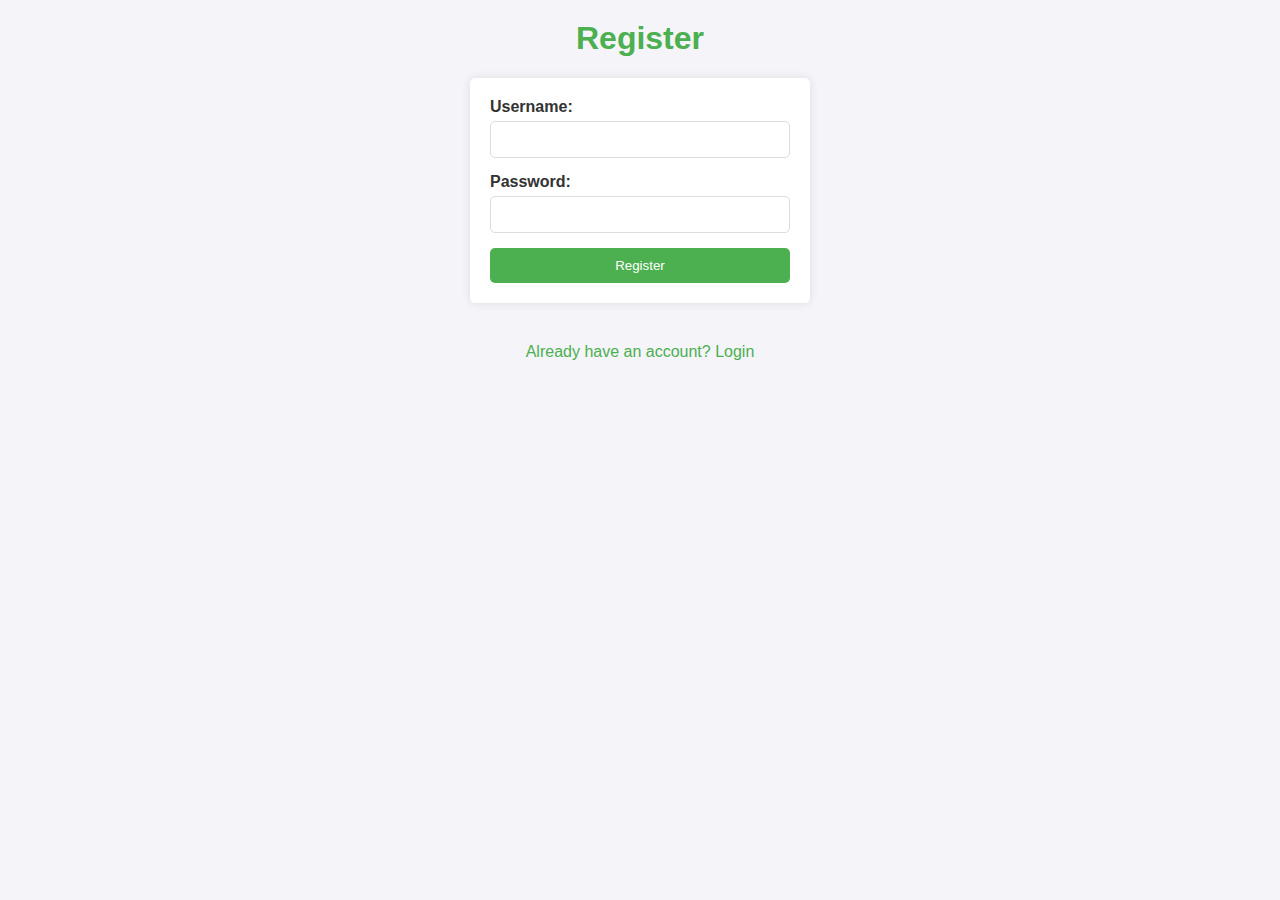
<file: templates/register.html>
<!DOCTYPE html>
<html lang="en">
<head>
    <meta charset="UTF-8">
    <title>Register</title>
    <style>
        body {
            font-family: Arial, sans-serif;
            background-color: #f4f4f9;
            color: #333;
            margin: 0;
            padding: 0;
            display: flex;
            flex-direction: column;
            align-items: center;
        }

        h1 {
            color: #4CAF50;
            margin-top: 20px;
        }

        form {
            background: #fff;
            border-radius: 5px;
            box-shadow: 0 0 10px rgba(0, 0, 0, 0.1);
            padding: 20px;
            max-width: 300px;
            width: 100%;
            margin-bottom: 20px;
        }

        label {
            display: block;
            margin-bottom: 5px;
            font-weight: bold;
        }

        input[type="text"],
        input[type="password"] {
            width: 100%;
            padding: 10px;
            margin-bottom: 15px;
            border: 1px solid #ddd;
            border-radius: 5px;
            box-sizing: border-box;
        }

        button {
            background: #4CAF50;
            color: #fff;
            padding: 10px 20px;
            border: none;
            border-radius: 5px;
            cursor: pointer;
            width: 100%;
        }

        button:hover {
            background: #45a049;
        }

        a {
            color: #4CAF50;
            text-decoration: none;
            margin-top: 20px;
            display: block;
        }

        a:hover {
            text-decoration: underline;
        }

        /* 清除输入框后的默认图标 */
        input::-ms-clear,
        input::-ms-reveal {
            display: none;
        }

        /* 清除webkit浏览器输入框的内阴影 */
        input::-webkit-inner-spin-button,
        input::-webkit-outer-spin-button {
            -webkit-appearance: none;
            margin: 0;
        }
    </style>
</head>
<body>
    <h1>Register</h1>
    <form method="POST">
        <label for="username">Username:</label>
        <input type="text" id="username" name="username" required>
        <br>
        <label for="password">Password:</label>
        <input type="password" id="password" name="password" required>
        <br>
        <button type="submit">Register</button>
    </form>
    <a href="{{ url_for('login') }}">Already have an account? Login</a>
</body>
</html>
</file>
